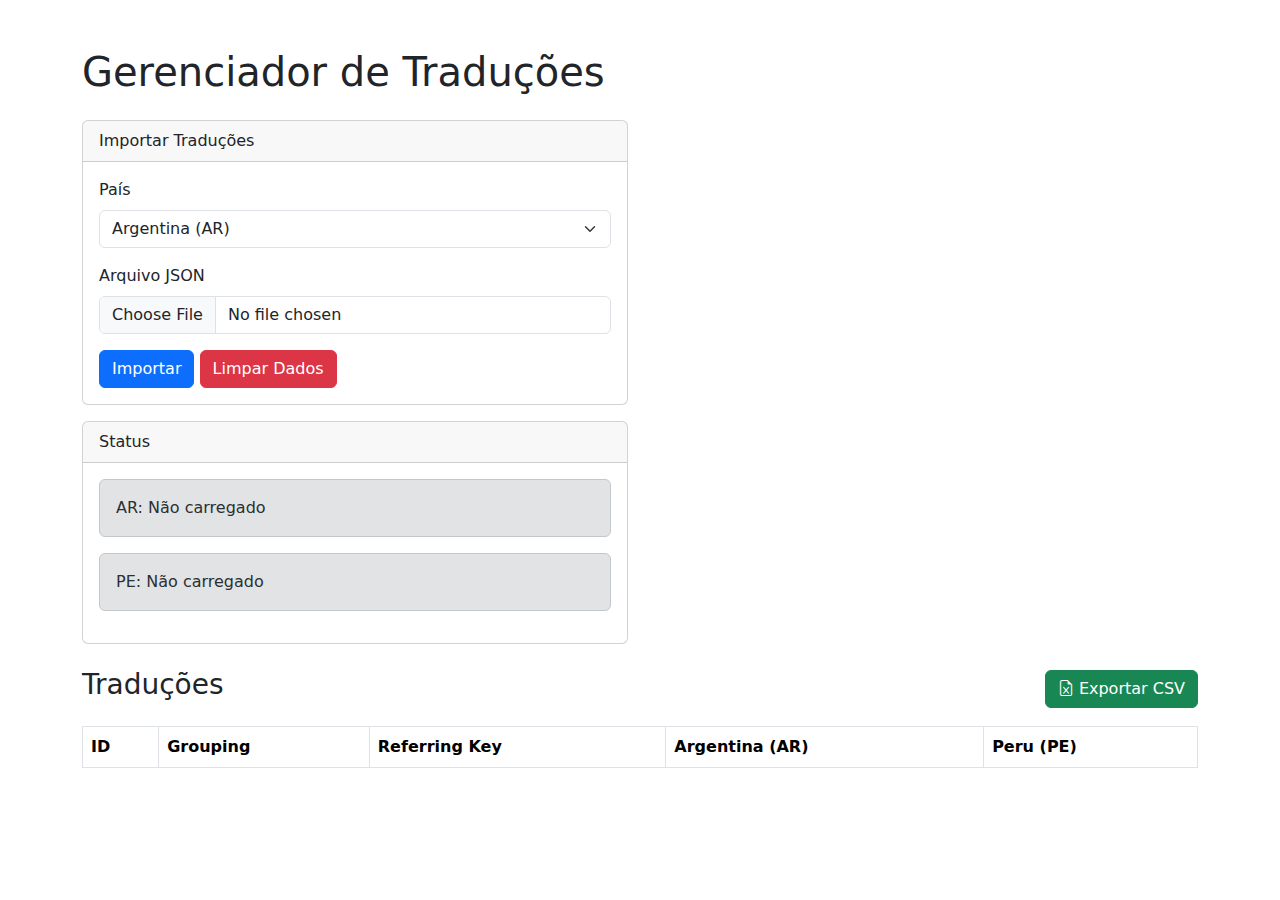
<file: paises/index.html>
<!DOCTYPE html>
<html lang="pt-br">
<head>
    <meta charset="UTF-8">
    <meta name="viewport" content="width=device-width, initial-scale=1.0">
    <title>Gerenciador de Traduções</title>
    <link href="https://cdn.jsdelivr.net/npm/bootstrap@5.1.3/dist/css/bootstrap.min.css" rel="stylesheet">
    <link href="https://cdn.jsdelivr.net/npm/bootstrap-icons@1.7.2/font/bootstrap-icons.css" rel="stylesheet">
</head>
<body>
    <div class="container mt-5">
        <h1>Gerenciador de Traduções</h1>
        
        <div class="row mt-4">
            <div class="col-md-6">
                <div class="card">
                    <div class="card-header">
                        Importar Traduções
                    </div>
                    <div class="card-body">
                        <div class="mb-3">
                            <label for="countrySelect" class="form-label">País</label>
                            <select class="form-select" id="countrySelect">
                                <option value="AR">Argentina (AR)</option>
                                <option value="PE">Peru (PE)</option>
                            </select>
                        </div>
                        <div class="mb-3">
                            <label for="jsonFile" class="form-label">Arquivo JSON</label>
                            <input type="file" class="form-control" id="jsonFile" accept=".json">
                        </div>
                        <button onclick="importJSON()" class="btn btn-primary">Importar</button>
                        <button onclick="clearData()" class="btn btn-danger">Limpar Dados</button>
                    </div>
                </div>

                <div class="card mt-3">
                    <div class="card-header">
                        Status
                    </div>
                    <div class="card-body">
                        <div id="arStatus" class="alert alert-secondary">
                            AR: Não carregado
                        </div>
                        <div id="peStatus" class="alert alert-secondary">
                            PE: Não carregado
                        </div>
                    </div>
                </div>
            </div>
        </div>

        <div class="row mt-4">
            <div class="col-12">
                <div class="d-flex justify-content-between align-items-center mb-3">
                    <h3>Traduções</h3>
                    <button onclick="exportToCSV()" class="btn btn-success">
                        <i class="bi bi-file-earmark-excel"></i> Exportar CSV
                    </button>
                </div>
                <div class="table-responsive">
                    <table class="table table-striped table-bordered">
                        <thead>
                            <tr>
                                <th>ID</th>
                                <th>Grouping</th>
                                <th>Referring Key</th>
                                <th>Argentina (AR)</th>
                                <th>Peru (PE)</th>
                            </tr>
                        </thead>
                        <tbody id="translationsTable">
                        </tbody>
                    </table>
                </div>
            </div>
        </div>
    </div>

    <script>
        // Função para achatar objeto mantendo a ordem
        function processTranslations(obj) {
            let result = [];
            let groupMap = new Map(); // Mapa para controlar grupos e suas contagens

            function processGroup(group, data, parentPath = '') {
                if (!groupMap.has(group)) {
                    groupMap.set(group, {
                        count: 0,
                        groupNumber: groupMap.size + 1
                    });
                }

                const groupInfo = groupMap.get(group);

                for (let key in data) {
                    const value = data[key];
                    if (value !== null && typeof value === 'object' && !Array.isArray(value)) {
                        // É um objeto aninhado, processa recursivamente
                        processGroup(key, value, key);
                    } else {
                        // É um valor final
                        groupInfo.count++;
                        result.push({
                            id: `G${groupInfo.groupNumber}L${groupInfo.count}`,
                            group: group,
                            key: key,
                            fullPath: parentPath ? `${parentPath}.${key}` : key,
                            value: value
                        });
                    }
                }
            }

            // Processa o objeto raiz
            for (let topGroup in obj) {
                processGroup(topGroup, obj[topGroup]);
            }

            return result;
        }

        // Função para importar JSON
        async function importJSON() {
            const fileInput = document.getElementById('jsonFile');
            const countrySelect = document.getElementById('countrySelect');
            const country = countrySelect.value;

            if (!fileInput.files.length) {
                alert('Por favor, selecione um arquivo JSON');
                return;
            }

            try {
                const file = fileInput.files[0];
                const text = await file.text();
                const data = JSON.parse(text);

                // Recuperar dados existentes
                let translations = JSON.parse(localStorage.getItem('translations') || '{"AR":null,"PE":null}');
                
                // Atualizar dados do país selecionado
                translations[country] = data;
                
                // Salvar no localStorage
                localStorage.setItem('translations', JSON.stringify(translations));
                
                // Atualizar status e tabela
                updateStatus();
                displayTranslations();
                
                alert('Arquivo importado com sucesso!');
                fileInput.value = ''; // Limpar input
            } catch (error) {
                console.error('Erro ao importar:', error);
                alert('Erro ao importar o arquivo. Verifique se é um JSON válido.');
            }
        }

        // Função para limpar dados
        function clearData() {
            if (confirm('Tem certeza que deseja limpar todos os dados?')) {
                localStorage.removeItem('translations');
                updateStatus();
                displayTranslations();
                alert('Dados limpos com sucesso!');
            }
        }

        // Função para atualizar status
        function updateStatus() {
            const translations = JSON.parse(localStorage.getItem('translations') || '{"AR":null,"PE":null}');
            
            const arStatus = document.getElementById('arStatus');
            const peStatus = document.getElementById('peStatus');
            
            arStatus.className = translations.AR ? 'alert alert-success' : 'alert alert-secondary';
            arStatus.textContent = `AR: ${translations.AR ? 'Carregado' : 'Não carregado'}`;
            
            peStatus.className = translations.PE ? 'alert alert-success' : 'alert alert-secondary';
            peStatus.textContent = `PE: ${translations.PE ? 'Carregado' : 'Não carregado'}`;
        }

        // Função para exibir traduções
        function displayTranslations() {
            const translations = JSON.parse(localStorage.getItem('translations') || '{"AR":null,"PE":null}');
            const table = document.getElementById('translationsTable');
            table.innerHTML = '';

            if (!translations.AR && !translations.PE) return;

            // Processar traduções
            const arData = translations.AR ? processTranslations(translations.AR) : [];
            const peData = translations.PE ? processTranslations(translations.PE) : [];

            // Combinar dados mantendo a ordem
            const allTranslations = new Map();
            
            arData.forEach(item => {
                allTranslations.set(item.id, {
                    id: item.id,
                    group: item.group,
                    key: item.key,
                    ar: item.value,
                    pe: null,
                    fullPath: item.fullPath
                });
            });

            peData.forEach(item => {
                if (allTranslations.has(item.id)) {
                    allTranslations.get(item.id).pe = item.value;
                } else {
                    allTranslations.set(item.id, {
                        id: item.id,
                        group: item.group,
                        key: item.key,
                        ar: null,
                        pe: item.value,
                        fullPath: item.fullPath
                    });
                }
            });

            // Ordenar por ID
            const sortedTranslations = Array.from(allTranslations.values())
                .sort((a, b) => {
                    const [aG, aL] = a.id.match(/G(\d+)L(\d+)/).slice(1).map(Number);
                    const [bG, bL] = b.id.match(/G(\d+)L(\d+)/).slice(1).map(Number);
                    return aG !== bG ? aG - bG : aL - bL;
                });

            // Criar linhas da tabela
            sortedTranslations.forEach(item => {
                const row = table.insertRow();
                row.insertCell(0).textContent = item.id;
                row.insertCell(1).textContent = item.group;
                row.insertCell(2).textContent = item.fullPath || item.key;
                row.insertCell(3).textContent = item.ar || '';
                row.insertCell(4).textContent = item.pe || '';
            });
        }

        // Função para exportar para CSV
        function exportToCSV() {
            const translations = JSON.parse(localStorage.getItem('translations') || '{"AR":null,"PE":null}');
            if (!translations.AR && !translations.PE) {
                alert('Nenhum dado para exportar');
                return;
            }

            const arData = translations.AR ? processTranslations(translations.AR) : [];
            const peData = translations.PE ? processTranslations(translations.PE) : [];

            // Combinar dados mantendo a ordem
            const allTranslations = new Map();
            
            arData.forEach(item => {
                allTranslations.set(item.id, {
                    id: item.id,
                    group: item.group,
                    key: item.key,
                    ar: item.value,
                    pe: null,
                    fullPath: item.fullPath
                });
            });

            peData.forEach(item => {
                if (allTranslations.has(item.id)) {
                    allTranslations.get(item.id).pe = item.value;
                } else {
                    allTranslations.set(item.id, {
                        id: item.id,
                        group: item.group,
                        key: item.key,
                        ar: null,
                        pe: item.value,
                        fullPath: item.fullPath
                    });
                }
            });

            // Ordenar por ID e criar CSV
            const sortedTranslations = Array.from(allTranslations.values())
                .sort((a, b) => {
                    const [aG, aL] = a.id.match(/G(\d+)L(\d+)/).slice(1).map(Number);
                    const [bG, bL] = b.id.match(/G(\d+)L(\d+)/).slice(1).map(Number);
                    return aG !== bG ? aG - bG : aL - bL;
                });

            let csv = 'ID;Grouping;Referring Key;Argentina (AR);Peru (PE)\n';
            sortedTranslations.forEach(item => {
                csv += `"${item.id}";"${item.group}";"${item.fullPath || item.key}";"${(item.ar || '').replace(/"/g, '""')}";"${(item.pe || '').replace(/"/g, '""')}"\n`;
            });

            const blob = new Blob([csv], { type: 'text/csv;charset=utf-8;' });
            const link = document.createElement('a');
            link.href = URL.createObjectURL(blob);
            link.download = 'traducoes.csv';
            link.click();
        }

        // Inicializar
        updateStatus();
        displayTranslations();
    </script>

    <script src="https://cdn.jsdelivr.net/npm/bootstrap@5.1.3/dist/js/bootstrap.bundle.min.js"></script>
</body>
</html>
</file>
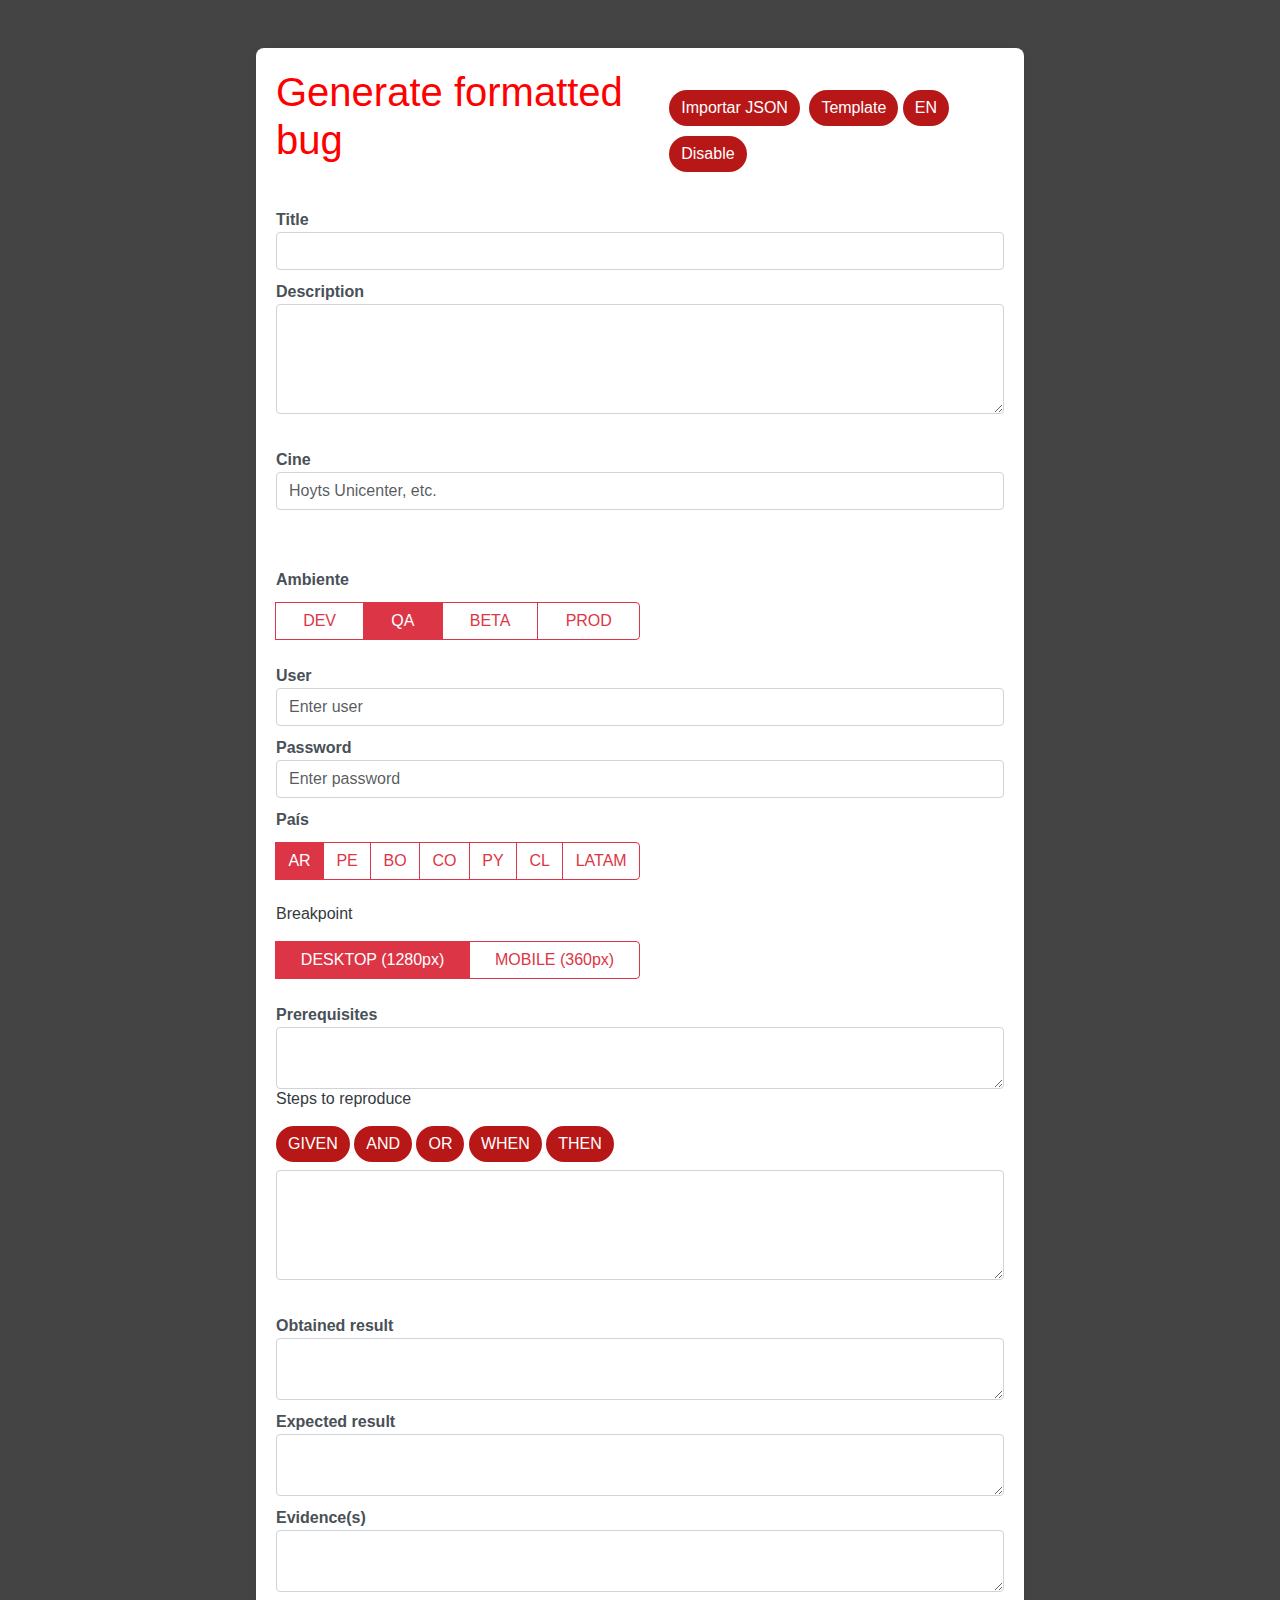
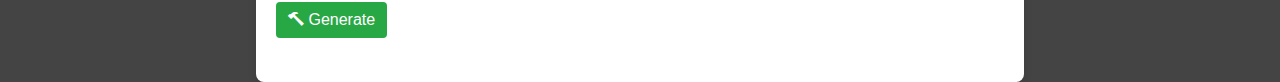
<file: Geradorbugs.html>
<!DOCTYPE html>
<html lang="en">

<head>
    <meta charset="UTF-8">
    <meta name="viewport" content="width=device-width, initial-scale=1.0">
    <title>Generate formatted bug</title>
    <!-- Importing CKEditor via CDN -->
    <script src="https://cdn.ckeditor.com/4.20.2/full/ckeditor.js"></script>
    <!-- Importing Bootstrap CSS -->
    <link rel="stylesheet" href="https://stackpath.bootstrapcdn.com/bootstrap/4.5.2/css/bootstrap.min.css">
    <link href="https://cdn.jsdelivr.net/npm/bootstrap@5.3.0/dist/css/bootstrap.min.css" rel="stylesheet">
    <link href="https://cdn.jsdelivr.net/npm/bootstrap-icons@1.11.0/font/bootstrap-icons.css" rel="stylesheet">

    <style>
        body {
            font-family: 'Arial', sans-serif;
            background-color: #444444;
            color: #343a40;
        }

        .cke_notification.cke_notification_warning {
            display: none !important;
        }

        .container {
            background-color: #ffffff;
            border-radius: 8px;
            box-shadow: 0 4px 8px rgba(0, 0, 0, 0.1);
            padding: 20px;
            margin-top: 20px;
        }

        h1 {
            color: #ff0000;
            margin-bottom: 20px;
        }

        strong {
            margin-top: 10px;
            display: block;
            color: #495057;
        }

        .form-control {
            border-radius: 4px;
            border: 1px solid #ced4da;
            transition: border-color 0.2s;
        }

        .form-control:focus {
            border-color: #007bff;
            box-shadow: 0 0 0 0.2rem rgba(0, 123, 255, 0.25);
        }

        .btn {
            border-radius: 4px;
            margin-top: 10px;
        }

        .btn-info {
            background-color: #b81717;
            color: #FFF;
            border: none;
            border-radius: 24px;
        }

        .btn-info:hover {
            background-color: #690000;
            color: #FFF;
        }

        .btn-success {
            background-color: #28a745;
            border: none;
        }

        .btn-success:hover {
            background-color: #218838;
        }

        .btn-secondary {
            background-color: #6c757d;
            border: none;
        }

        .btn-secondary:hover {
            background-color: #5a6268;
        }

        #editorDiv {
            margin-top: 20px;
            border: 1px solid #ced4da;
            border-radius: 4px;
            padding: 10px;
        }

        .impacto-select {
            color: black;
            /* Cor padrão */
        }

        .impacto-select option[value="◬ Critical"] {
            color: red;
        }

        .impacto-select option[value="△ Highest"] {
            color: orange;
        }

        .impacto-select option[value="▲ High"] {
            color: gold;
        }

        .impacto-select option[value="◆ Medium"] {
            color: green;
        }

        .impacto-select option[value="▼ Low"] {
            color: lightblue;
        }

        .impacto-select option[value="▽ Lowest"] {
            color: darkblue;
        }
    </style>
</head>

<body>
    <div class="container mt-5" style="width: 60%;">
        <div style="display: flex; justify-content: space-between; align-items: center;">
            <h1>Generate formatted bug</h1>
            <div>
                <button id="importJsonBtn" class="btn btn-info" style="margin-right: 5px;">Importar JSON</button>
                <button id="downloadTemplateBtn" class="btn btn-info">Template</button>
                <button id="toggleLanguageBtn" class="btn btn-info">EN</button>
                <button id="manualImport" class="btn btn-info">Disable</button>

            </div>
        </div>
        <div style="display: none;">
            <label for="url">Insert image:</label>
            <input type="text" id="url" name="url" class="form-control">
            <button id="insertImageButton" class="btn btn-secondary">Insert</button>
        </div>

        <!-- Form for filling -->
        <form id="formulario" class="mt-4">
            <strong>Title</strong>

            <input type="text" id="titulo" name="titulo" class="form-control">

            <strong>Description</strong>

            <textarea id="descricao" name="descricao" rows="4" class="form-control"></textarea>
            <br>
            <strong>Cine</strong>
            <input type="text" id="cine" name="cine" class="form-control" placeholder="Hoyts Unicenter, etc.">
            <script>
                const cinemaSelect = document.getElementById('cinema');

                // Atualiza a cor ao mudar a seleção
                impactoSelect.addEventListener('change', atualizarCorSelect);
            </script>
            <br>
            <br>

            <strong>Ambiente</strong>
            <div class="mb-3">
                <div class="btn-group w-50" role="group">
                    <input type="checkbox" class="btn-check" name="ambiente" id="DEV" autocomplete="off">
                    <label class="btn btn-outline-danger" for="DEV">DEV</label>

                    <input type="checkbox" class="btn-check" name="ambiente" id="QA" autocomplete="off" checked>
                    <label class="btn btn-outline-danger" for="QA">QA</label>

                    <input type="checkbox" class="btn-check" name="ambiente" id="BETA" autocomplete="off">
                    <label class="btn btn-outline-danger" for="BETA">BETA</label>

                    <input type="checkbox" class="btn-check" name="ambiente" id="PROD" autocomplete="off">
                    <label class="btn btn-outline-danger" for="PROD">PROD</label>
                </div>
            </div>

            <strong>User</strong>
            <input type="text" id="user" name="user" class="form-control" placeholder="Enter user">

            <strong>Password</strong>
            <input type="password" id="password" name="password" class="form-control" placeholder="Enter password">

            <strong>País</strong>
            <div class="mb-3">
                <div class="btn-group w-50" role="group">
                    <input type="checkbox" class="btn-check" name="pais" id="AR" autocomplete="off" checked>
                    <label class="btn btn-outline-danger" for="AR">AR</label>

                    <input type="checkbox" class="btn-check" name="pais" id="PE" autocomplete="off">
                    <label class="btn btn-outline-danger red" for="PE">PE</label>

                    <input type="checkbox" class="btn-check" name="pais" id="BO" autocomplete="off">
                    <label class="btn btn-outline-danger red" for="BO">BO</label>

                    <input type="checkbox" class="btn-check" name="pais" id="CO" autocomplete="off">
                    <label class="btn btn-outline-danger red" for="CO">CO</label>

                    <input type="checkbox" class="btn-check" name="pais" id="PY" autocomplete="off">
                    <label class="btn btn-outline-danger red" for="PY">PY</label>
                    <input type="checkbox" class="btn-check" name="pais" id="CL" autocomplete="off">
                    <label class="btn btn-outline-danger red" for="CL">CL</label>

                    <input type="checkbox" class="btn-check" name="pais" id="LATAM" autocomplete="off">
                    <label class="btn btn-outline-danger red" for="LATAM">LATAM</label>
                </div>
            </div>

            <h6>Breakpoint</h6>
            <div class="mb-3">
                <div class="btn-group w-50" role="group">
                    <input type="checkbox" class="btn-check" name="breakpoint" id="DESKTOP (1280px)" autocomplete="off"
                        checked>
                    <label class="btn btn-outline-danger" for="DESKTOP (1280px)">DESKTOP (1280px)</label>

                    <input type="checkbox" class="btn-check" name="breakpoint" id="MOBILE (360px)" autocomplete="off">
                    <label class="btn btn-outline-danger" for="MOBILE (360px)">MOBILE (360px)</label>
                </div>
            </div>

            <strong>Prerequisites</strong>

            <textarea id="preRequisitos" name="preRequisitos" rows="2" class="form-control"></textarea>

            <h6>Steps to reproduce</h6>
            <div class="mt-2 mb-2">
                <button id="dadoQueButton" class="btn btn-info">GIVEN</button>
                <button id="eButton" class="btn btn-info">AND</button>
                <button id="ouButton" class="btn btn-info">OR</button>
                <button id="quandoButton" class="btn btn-info">WHEN</button>
                <button id="entaoButton" class="btn btn-info">THEN</button>
            </div>

            <textarea id="passosTextarea" rows="4" class="form-control"></textarea>
            <br>

            <strong>Obtained result</strong>

            <textarea id="resultadoObtido" name="resultadoObtido" rows="2" class="form-control"></textarea>

            <strong>Expected result</strong>

            <textarea id="resultadoEsperado" name="resultadoEsperado" rows="2" class="form-control"></textarea>

            <strong>Evidence(s)</strong>

            <textarea id="evidencias" name="evidencias" rows="2" class="form-control"></textarea>

            <button onclick="location.href='#editorDiv'" type="submit" id="gerarButton" class="btn btn-success"><i
                    class="bi bi-hammer"></i>
                Generate</button>
        </form>
        <!-- Text Editor -->
        <br>
        <div id="editorDiv" style="display: none">
            <textarea id="editor" name="editor" rows="30" cols="80" class="form-control"></textarea>
            <!-- Button to copy HTML -->
            <button id="copyButton" class="btn btn-primary">Copy</button>
            <br>
        </div>
    </div>
    <script>
        document.addEventListener('DOMContentLoaded', function () {
            const warningNotification = document.querySelector('.cke_notification.cke_notification_warning');
            if (warningNotification) {
                warningNotification.style.display = 'none';
            }
        });


        let currentLanguage = 'pt'; // Idioma padrão para português

        // Função para alternar o idioma
        document.getElementById('toggleLanguageBtn').addEventListener('click', function () {
            currentLanguage = currentLanguage === 'en' ? 'pt' : 'en'; // Alterna entre pt e en
            this.textContent = currentLanguage === 'en' ? 'PTBR' : 'EN'; // Atualiza o texto do botão
        });

        // Função para desativar a API de tradução automática
        let translationEnabled = true; // Controle para ativar/desativar a tradução

        document.getElementById('manualImport').addEventListener('click', function () {
            translationEnabled = !translationEnabled; // Alterna entre ativado e desativado
            this.textContent = translationEnabled ? 'Disable' : 'Enable'; // Atualiza o texto do botão
        });

        // Initializing CKEditor
        CKEDITOR.replace('editor');

        // Function to copy the generated HTML
        document.getElementById('copyButton').addEventListener('click', function () {
            // Get the CKEditor iframe
            const editorFrame = document.querySelector('#cke_editor iframe');
            if (editorFrame) {
                const editorWindow = editorFrame.contentWindow;
                const editorDocument = editorWindow.document;

                // Create a range and selection
                const range = editorDocument.createRange();
                range.selectNodeContents(editorDocument.body);

                const selection = editorWindow.getSelection();
                selection.removeAllRanges();
                selection.addRange(range);

                // Execute copy command
                try {
                    editorDocument.execCommand('copy');
                    alert('Content copied to clipboard!');
                } catch (err) {
                    console.error('Failed to copy:', err);
                    alert('Failed to copy content');
                }

                // Clear selection
                selection.removeAllRanges();
            }
        });

        // API call to translate the content
        const translateContent = async (content) => {
            const langPair = currentLanguage === 'en' ? 'en|pt' : 'pt|en'; // Define o par de idiomas
            try {
                const response = await fetch(`https://api.mymemory.translated.net/get?q=${encodeURIComponent(content)}&langpair=${langPair}`);
                if (!response.ok) {
                    throw new Error('Error in API response');
                }
                const data = await response.json();
                return data.responseData.translatedText;
            } catch (error) {
                console.error('Translation error:', error);
                return content; // Retorna o conteúdo original em caso de erro
            }
        };

        const delay = ms => new Promise(resolve => setTimeout(resolve, ms));

        // Function to send the form to the editor
        document.getElementById('formulario').addEventListener('submit', async function (event) {
            event.preventDefault(); // Evita o envio padrão do formulário

            // Captura os valores diretamente dos campos
            const titulo = document.getElementById('titulo').value.trim() || '[no text]';
            const descricao = document.getElementById('descricao').value.trim() || '[no text]';
            const ambiente = Array.from(document.querySelectorAll('input[name="ambiente"]:checked'))
                .map(input => input.id).join(', ') || '[no text]';
            const pais = Array.from(document.querySelectorAll('input[name="pais"]:checked'))
                .map(input => input.id).join(', ') || '[no text]';
            const cine = document.getElementById('cine').value.trim() || '[no text]';
            const user = document.getElementById('user').value.trim() || '[no text]';
            const password = document.getElementById('password').value.trim() || '[no text]';
            const passos = document.getElementById('passosTextarea').value.trim() || '[no text]';
            const preRequisitos = document.getElementById('preRequisitos').value.trim() || '[no text]';
            const resultadoObtido = document.getElementById('resultadoObtido').value.trim() || '[no text]';
            const resultadoEsperado = document.getElementById('resultadoEsperado').value.trim() || '[no text]';
            const evidencias = document.getElementById('evidencias').value.trim() || '[no text]';
            const breakpoints = Array.from(document.querySelectorAll('input[name="breakpoint"]:checked'))
                .map(input => input.id).join(', ') || '[no text]';

            // Se a tradução estiver habilitada, traduz os campos
            const translatedTitulo = translationEnabled ? await translateContent(titulo) : titulo;
            const translatedDescricao = translationEnabled ? await translateContent(descricao) : descricao;
            const translatedPassos = translationEnabled ? await translateContent(passos) : passos;
            const translatedPreRequisitos = translationEnabled ? await translateContent(preRequisitos) : preRequisitos;
            const translatedResultadoObtido = translationEnabled ? await translateContent(resultadoObtido) : resultadoObtido;
            const translatedResultadoEsperado = translationEnabled ? await translateContent(resultadoEsperado) : resultadoEsperado;
            const translatedEvidencias = translationEnabled ? await translateContent(evidencias) : evidencias;

            // Gera o conteúdo traduzido ou original
            const translatedContent = `
        <h1>${translatedTitulo}</h1>
        <hr>
        <table border="none" cellspacing="1" style="border-collapse:collapse; text-align:left; width:80%">
            <tbody>
                <tr>
                    <td style="vertical-align: top;">
                        <strong>DESCRIPTION:</strong><br />${translatedDescricao}
                        <br><br>
                        <strong>🖥️ENVIRONMENT:</strong> ${ambiente}
                        <br>
                        <strong>👤USER:</strong> ${user}
                        <br>
                        <strong>🔒PASSWORD:</strong> ${password}
                        <br>
                        <strong>🌎COUNTRY:</strong><br>
                        ${(() => {
                            let paises = pais.split(', ');
                            return paises.map(p => {
                                if (p === 'LATAM') {
                                    return `${p}`;
                                }
                                return `<img src="https://flagpedia.net/data/flags/h20/${p.toLowerCase()}.webp" alt="${p}" style="margin-right: 5px;"> ${p}`;
                            }).join('<br>');
                        })()}
                        <br>
                        <strong>🎥CINE:</strong> ${cine}
                        <br>
                        <strong>📱BREAKPOINT:</strong> ${breakpoints}
                        <br>
                        <strong>🛠️PREREQUISITES:</strong><br />${translatedPreRequisitos}
                        <br>
                        <strong>👣STEPS:</strong><br />${translatedPassos.replace(/^(AND|OR|WHEN|THEN)/gm, '<br>$1')}
                        <br>
                        <strong>🎯EXPECTED RESULT:</strong><br />${translatedResultadoEsperado}
                        <br>
                        <strong>🧩RESULT OBTAINED:</strong><br />${translatedResultadoObtido}
                        <br>
                        <strong>🖼️EVIDENCE(S):</strong><br />${translatedEvidencias}
                    </td>
                </tr>
            </tbody>
        </table>
        <p>&nbsp;</p>
    `;

            // Envia o conteúdo para o CKEditor
            CKEDITOR.instances.editor.setData(translatedContent);
        });

        // Function to add text to the textarea
        function adicionarTexto(texto) {
            const textarea = document.getElementById('passosTextarea');
            if (texto === 'GIVEN') {
                textarea.value += texto + '\n'; // Adiciona "GIVEN" sem <br>
            } else {
                textarea.value += texto + '\n'; // Adiciona <br> antes dos outros passos
            }
        }

        // Adding events to the buttons
        document.getElementById('dadoQueButton').addEventListener('click', function () {
            adicionarTexto('GIVEN');
        });
        document.getElementById('eButton').addEventListener('click', function () {
            adicionarTexto('AND');
        });
        document.getElementById('ouButton').addEventListener('click', function () {
            adicionarTexto('OR');
        });
        document.getElementById('quandoButton').addEventListener('click', function () {
            adicionarTexto('WHEN');
        });
        document.getElementById('entaoButton').addEventListener('click', function () {
            adicionarTexto('THEN');
        });

        // Function to display the editor
        document.getElementById('gerarButton').addEventListener('click', function () {
            document.getElementById('editorDiv').style.display = 'block'; // Displays the editor
        });

        document.getElementById('importJsonBtn').addEventListener('click', function () {
            const input = document.createElement('input');
            input.type = 'file';
            input.accept = '.json';
            input.onchange = e => {
                const file = e.target.files[0];
                const reader = new FileReader();
                reader.onload = readerEvent => {
                    try {
                        const content = readerEvent.target.result;
                        const jsonData = JSON.parse(content);

                        // Preenchendo os campos do formulário com os dados do JSON
                        document.getElementById('titulo').value = jsonData.titulo || '';
                        document.getElementById('descricao').value = jsonData.descricao || '';
                        document.getElementById('cine').value = jsonData.cine || '';
                        document.getElementById('user').value = jsonData.user || '';
                        document.getElementById('password').value = jsonData.password || '';
                        document.getElementById('preRequisitos').value = jsonData.preRequisitos || '';
                        document.getElementById('resultadoObtido').value = jsonData.resultadoObtido || '';
                        document.getElementById('resultadoEsperado').value = jsonData.resultadoEsperado || '';
                        document.getElementById('evidencias').value = jsonData.evidencias || '';
                        // Garantir que todos os checkboxes sejam preenchidos corretamente
                        const ambienteCheckboxesImport = document.querySelectorAll('input[name="ambiente"]');
                        ambienteCheckboxesImport.forEach(checkbox => {
                            checkbox.checked = Array.isArray(jsonData.ambiente) && jsonData.ambiente.includes(checkbox.id);
                        });
                        const paisCheckboxesImport = document.querySelectorAll('input[name="pais"]');
                        paisCheckboxesImport.forEach(checkbox => {
                            checkbox.checked = Array.isArray(jsonData.pais) && jsonData.pais.includes(checkbox.id);
                        });
                        const breakpointsCheckboxesImport = document.querySelectorAll('input[name="breakpoint"]');
                        breakpointsCheckboxesImport.forEach(checkbox => {
                            checkbox.checked = Array.isArray(jsonData.breakpoints) && jsonData.breakpoints.includes(checkbox.id);
                        });
                        // Passos
                        const passosTextareaImport = document.getElementById('passosTextarea');
                        if (Array.isArray(jsonData.passos)) {
                            passosTextareaImport.value = jsonData.passos.join('\n');
                        } else if (typeof jsonData.passos === 'string') {
                            passosTextareaImport.value = jsonData.passos;
                        } else {
                            passosTextareaImport.value = '';
                        }

                        // Preenchendo o campo de ambiente
                        const ambienteCheckboxes = document.querySelectorAll('input[name="ambiente"]');
                        ambienteCheckboxes.forEach(checkbox => {
                            checkbox.checked = jsonData.ambiente && jsonData.ambiente.includes(checkbox.id);
                        });

                        // Preenchendo o campo de país
                        const paisCheckboxes = document.querySelectorAll('input[name="pais"]');
                        paisCheckboxes.forEach(checkbox => {
                            checkbox.checked = jsonData.pais && jsonData.pais.includes(checkbox.id);
                        });

                        // Preenchendo o campo de breakpoints
                        const breakpointsCheckboxes = document.querySelectorAll('input[name="breakpoint"]');
                        breakpointsCheckboxes.forEach(checkbox => {
                            checkbox.checked = jsonData.breakpoints && jsonData.breakpoints.includes(checkbox.id);
                        });

                        // Preenchendo os passos
                        const passosTextarea = document.getElementById('passosTextarea');
                        passosTextarea.value = jsonData.passos ? jsonData.passos.join('\n') : '';

                        // Aviso de sucesso
                        alert('Arquivo JSON importado com sucesso!');
                    } catch (error) {
                        console.error('Erro ao importar o JSON:', error);
                        alert('Erro ao importar o arquivo JSON. Verifique o formato do arquivo.');
                    }
                };
                reader.readAsText(file);
            };
            input.click();
        });

        // Verifica se a página já foi recarregada
        if (!sessionStorage.getItem('reloaded')) {
            sessionStorage.setItem('reloaded', 'true'); // Marca que a página foi recarregada
            location.reload(true); // Recarrega a página sem usar o cache
        } else {
            sessionStorage.removeItem('reloaded'); // Remove a marca após o recarregamento
        }

        // Função para baixar o template JSON
        document.getElementById('downloadTemplateBtn').addEventListener('click', function () {
            const template = {
                titulo: "Seu titulo",
                descricao: "Sua descrição",
                impacto: "◆ Medium",
                Dica: "Opções, escolha apenas 1 para preencher o impacto."
                    + "◬ Critical"
                    + "△ Highest"
                    + "▲ High"
                    + "◆ Medium"
                    + "▼ Low"
                    + "▽ Lowest",
                cine: "Hoyts Unicenter",
                resultadoObtido: "Hoyts Unicenter",
                user: "poppix@gmail.com",
                password: "p3p4p4p3",
                preRequisitos: "Pre requisitos",
                resultadoObtido: "Obtido",
                resultadoEsperado: "Esperado",
                ambiente: [
                    "DEV",
                    "QA", // Atualizado para refletir os checkboxes
                    "BETA",
                    "PROD"
                ],
                evidencias: "",
                pais: [
                    "AR",
                    "PE",
                    "BO",
                    "CO",
                    "PY",
                    "CL" // Atualizado para refletir os checkboxes
                ],
                breakpoints: [
                    "DESKTOP (1280px)", // Atualizado para refletir os checkboxes
                    "MOBILE (360px)" // Atualizado para refletir os checkboxes
                ],
                passos: [
                    "GIVEN ",
                    "AND ",
                    "OR ",
                    "WHEN ",
                    "THEN "
                ]
            };

            const blob = new Blob([JSON.stringify(template, null, 2)], { type: 'application/json' });
            const url = URL.createObjectURL(blob);
            const a = document.createElement('a');
            a.href = url;
            a.download = 'template_importacao_tarefas.json';
            document.body.appendChild(a);
            a.click();
            document.body.removeChild(a);
            URL.revokeObjectURL(url);
        });
    </script>
</body>

</html>
</file>
